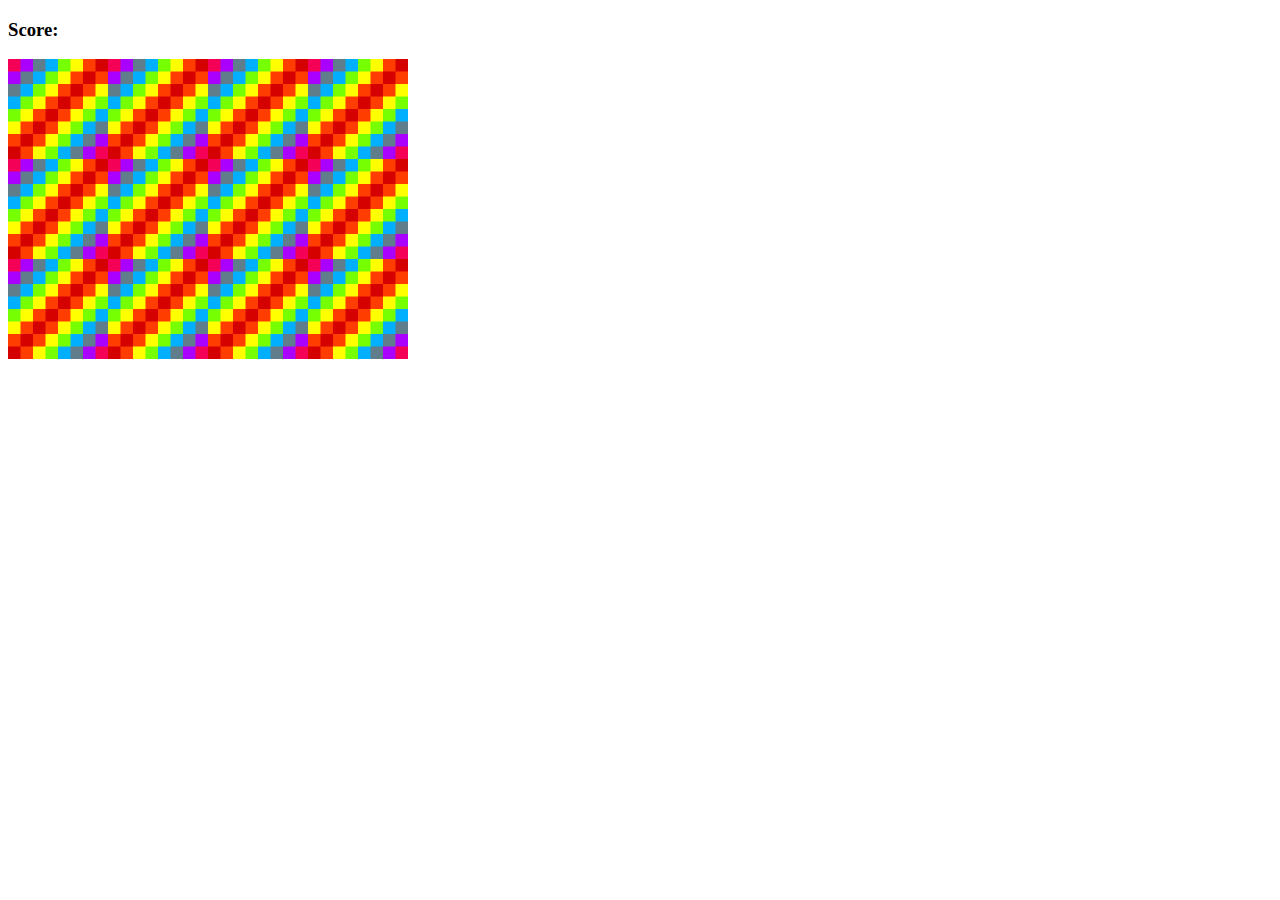
<file: find-the-match/index.html>
<!DOCTYPE html>
<html lang="en">

<head>
  <meta charset="UTF-8">
  <meta http-equiv="X-UA-Compatible" content="IE=edge">
  <meta name="viewport" content="width=device-width, initial-scale=1.0">
  <title>Memory Game</title>
  <style>
    #grid {
      display: flex;
      flex-wrap: wrap;
      width: 400px;
      height: 300px;
    }
  </style>
</head>

<body>
  <h3>Score: <span id="result"></span></h3>
  <div id="grid"></div>

  <script src="./app.js"></script>
</body>

</html>
</file>
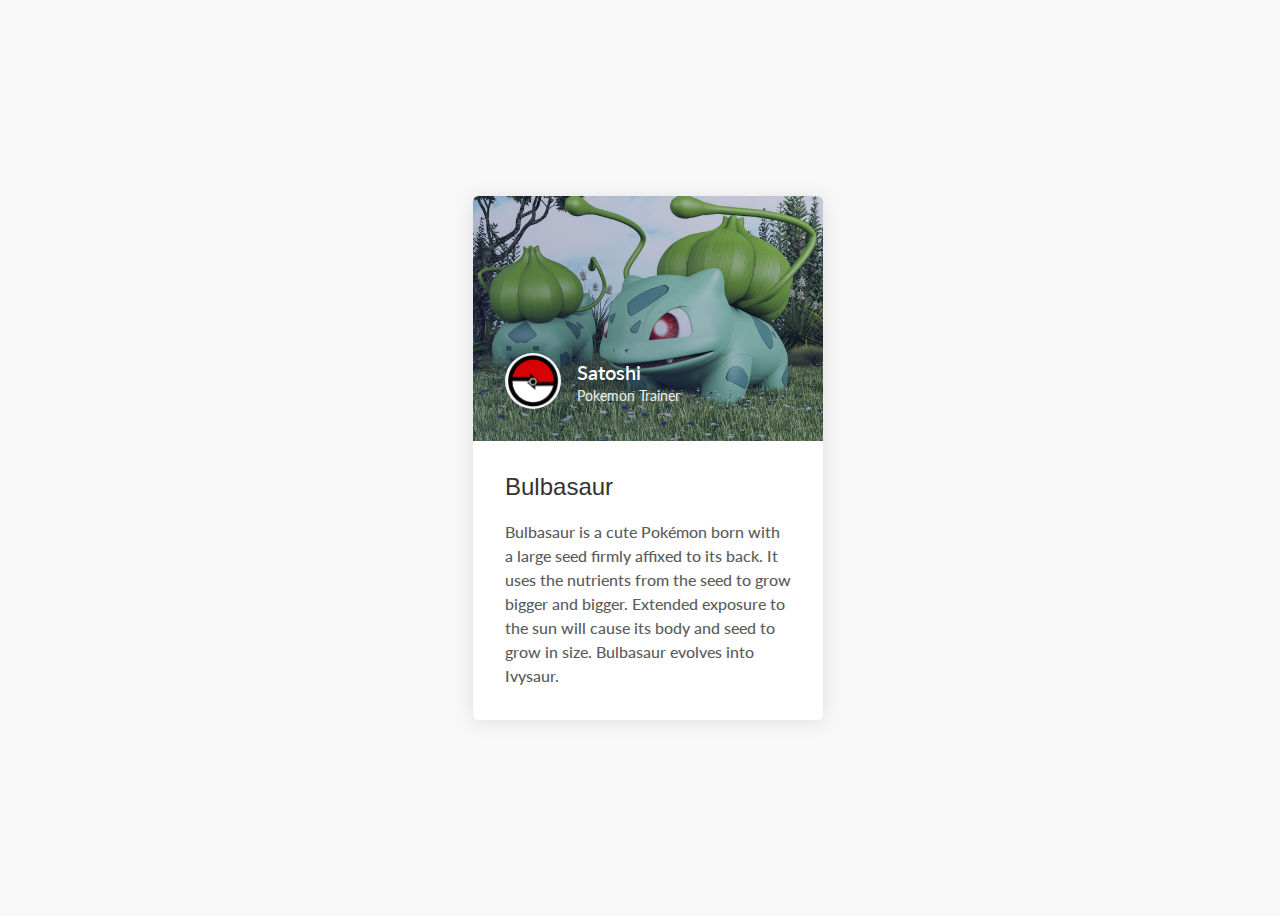
<file: image-card-hover/index.html>
<!DOCTYPE html>
<html lang="en">

<head>
  <meta charset="UTF-8" />
  <meta http-equiv="X-UA-Compatible" content="IE=edge" />
  <meta name="viewport" content="width=device-width, initial-scale=1.0" />
  <title>Image Card Hover</title>
  <link rel="stylesheet" href="style.css" />
</head>

<body>
  <a href="#" class="card">
    <div class="card-head">
      <div class="card-image"></div>
      <div class="card-author">
        <div class="author">
          <img src="img/user-logo.png" class="author-image" />
          <div class="author-content">
            <p class="author-header">Satoshi</p>
            <p class="author-subheader">Pokemon Trainer</p>
          </div>
        </div>
      </div>
    </div>
    <div class="card-body">
      <h2 class="card-headline">Bulbasaur</h2>
      <p class="card-text">
        Bulbasaur is a cute Pokémon born with a large seed firmly affixed to its back.
        It uses the nutrients from the seed to grow bigger and bigger. Extended exposure to the sun will cause its body
        and seed to grow in size. Bulbasaur evolves into Ivysaur.
      </p>
    </div>
    <div class="card-foot">
      <span class="card-link">Read more</span>
    </div>
    <div class="card-border"></div>
  </a>

  <script src="script.js"></script>
</body>

</html>
</file>
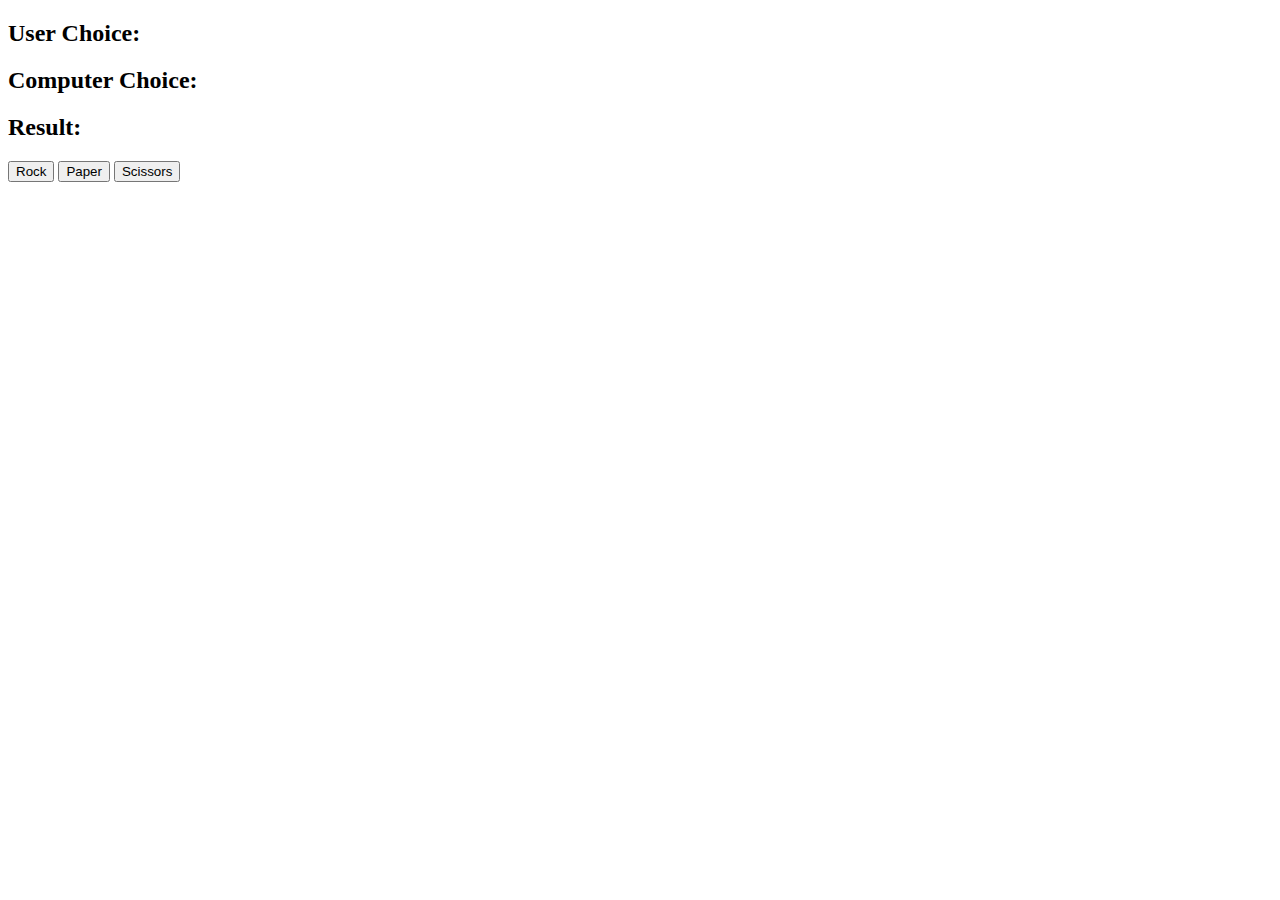
<file: rock-paper-scissors/index.html>
<!DOCTYPE html>
<html lang="en">

<head>
  <meta charset="UTF-8">
  <meta http-equiv="X-UA-Compatible" content="IE=edge">
  <meta name="viewport" content="width=device-width, initial-scale=1.0">
  <title>Rock Paper Scissors Games</title>
</head>

<body>
  <h2>User Choice: <span id="user-choice"></span></h2>
  <h2>Computer Choice: <span id="comp-choice"></span></h2>
  <h2>Result: <span id="result"></span></h2>

  <button id="rock">Rock</button>
  <button id="paper">Paper</button>
  <button id="scissors">Scissors</button>

  <script src="./script.js"></script>
</body>

</html>
</file>
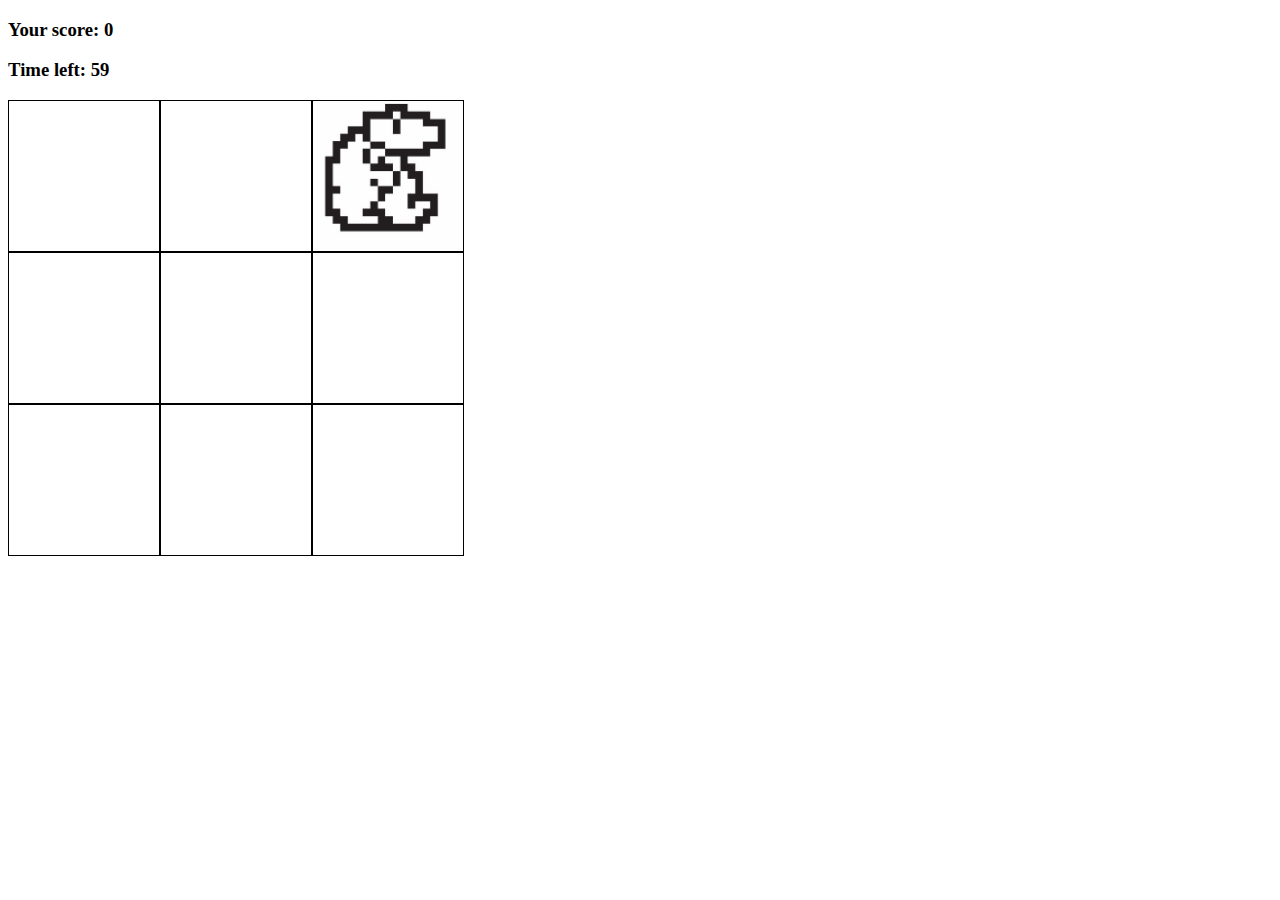
<file: whac-a-mole/index.html>
<!DOCTYPE html>
<html lang="en">

<head>
  <meta charset="UTF-8">
  <meta http-equiv="X-UA-Compatible" content="IE=edge">
  <meta name="viewport" content="width=device-width, initial-scale=1.0">
  <title>Whac A Mole</title>
  <style>
    .grid {
      display: flex;
      flex-wrap: wrap;
      width: 456px;
      height: 456px;
    }

    .square {
      width: 150px;
      height: 150px;
      border: 1px solid black;
    }

    .mole {
      background: url(./mole.jpg);
      background-size: cover;
    }
  </style>
</head>

<body>
  <h3>Your score: <span id="score">0</span></h3>
  <h3>Time left: <span id="time-left">60</span></h3>

  <div class="grid">
    <div class="square" id="1"></div>
    <div class="square" id="2"></div>
    <div class="square" id="3"></div>
    <div class="square" id="4"></div>
    <div class="square" id="5"></div>
    <div class="square" id="6"></div>
    <div class="square" id="7"></div>
    <div class="square" id="8"></div>
    <div class="square" id="9"></div>
  </div>

  <script src="./app.js"></script>
</body>

</html>
</file>
<file: image-card-hover/style.css>
@import url("https://fonts.googleapis.com/css2?family=Lato:wght@300;400;700&display=swap");

body {
  display: flex;
  align-items: center;
  justify-content: center;
  width: 100%;
  min-height: 100vh;
  font-family: "Open Sans", sans-serif;
  color: #333;
  background: #f8f8f8;
  overflow: hidden;
}

.card {
  position: relative;
  display: flex;
  flex-direction: column;
  width: 350px;
  background: white;
  color: currentColor;
  border-radius: 6px;
  text-decoration: none;
  overflow: hidden;
  transition-property: color;
  transition-delay: 0.15s;
  box-shadow: 0 2px 20px rgba(0, 0, 0, 0.1);
}

.card.hover {
  color: white;
  transition-delay: 0;
}

.card,
.card-image,
.card-image::after,
.card-author,
.card-body,
.card-foot,
.card-border {
  transition-duration: 0.4s;
  transition-timing-function: cubic-bezier(0.51, 0.92, 0.24, 1);
}
.card-head {
  position: relative;
  padding-top: 70%;
}
.card-author {
  position: absolute;
  padding: 2em;
  left: 0;
  bottom: 0;
  color: white;
  transition-property: transform;
  transition-delay: 0.15s;
}
.card.hover .card-author {
  transition-delay: 0;
}
.card-image {
  position: absolute;
  top: 0;
  left: 0;
  right: 0;
  bottom: 0;
  background-size: cover;
  background-position: center;
  background-image: url("img/bulbasaur.jpg");
  transform-origin: top center;
  transition-property: transform;
  transition-delay: 0.15s;
}
.card-image::after {
  content: "";
  position: absolute;
  top: 0;
  left: 0;
  right: 0;
  bottom: 0;
  opacity: 0.5;
  background: linear-gradient(
    30deg,
    rgba(26, 42, 99, 0.85),
    rgba(26, 42, 99, 0.5)
  );
  transition-property: opacity;
  transition-delay: 0.15s;
}
.card.hover .card-image {
  transition-delay: 0;
}
.card.hover .card-image::after {
  opacity: 1;
  transition-delay: 0;
}
.card-body {
  position: relative;
  padding: 2em;
  transition-property: transform;
  transition-delay: 0.15s;
}
.card.hover .card-body {
  transition-delay: 0;
}
.card-headline {
  font-weight: 400;
  margin: 0 0 0.8em;
}
.card-text {
  line-height: 1.5;
  margin: 0;
  font-family: "Lato", sans-serif;
  opacity: 0.8;
  font-weight: 500;
}
.card-foot {
  position: absolute;
  left: 0;
  right: 0;
  bottom: 0;
  padding: 0 2em 2em;
  opacity: 0;
  transition-property: opacity;
}
.card.hover .card-foot {
  opacity: 1;
  transition-delay: 0.15s;
}
.card.hover .card-border {
  transform: none;
  transition-delay: 0.15s;
}
.author {
  display: flex;
  align-items: center;
}
.author-image {
  flex-shrink: 0;
  margin-right: 1em;
  width: 56px;
  height: 56px;
  border-radius: 100%;
  overflow: hidden;
}
.author-content {
  display: grid;
  grid-gap: 0.4em;
  font-size: 0.9em;
  font-family: "Lato", sans-serif;
}
.author-header {
  margin: 0;
  font-weight: 600;
  font-size: 20px;
}
.author-subheader {
  line-height: 13px;
  margin: 0;
  opacity: 0.9;
}
.card-link:hover {
  text-decoration: underline;
}
</file>
